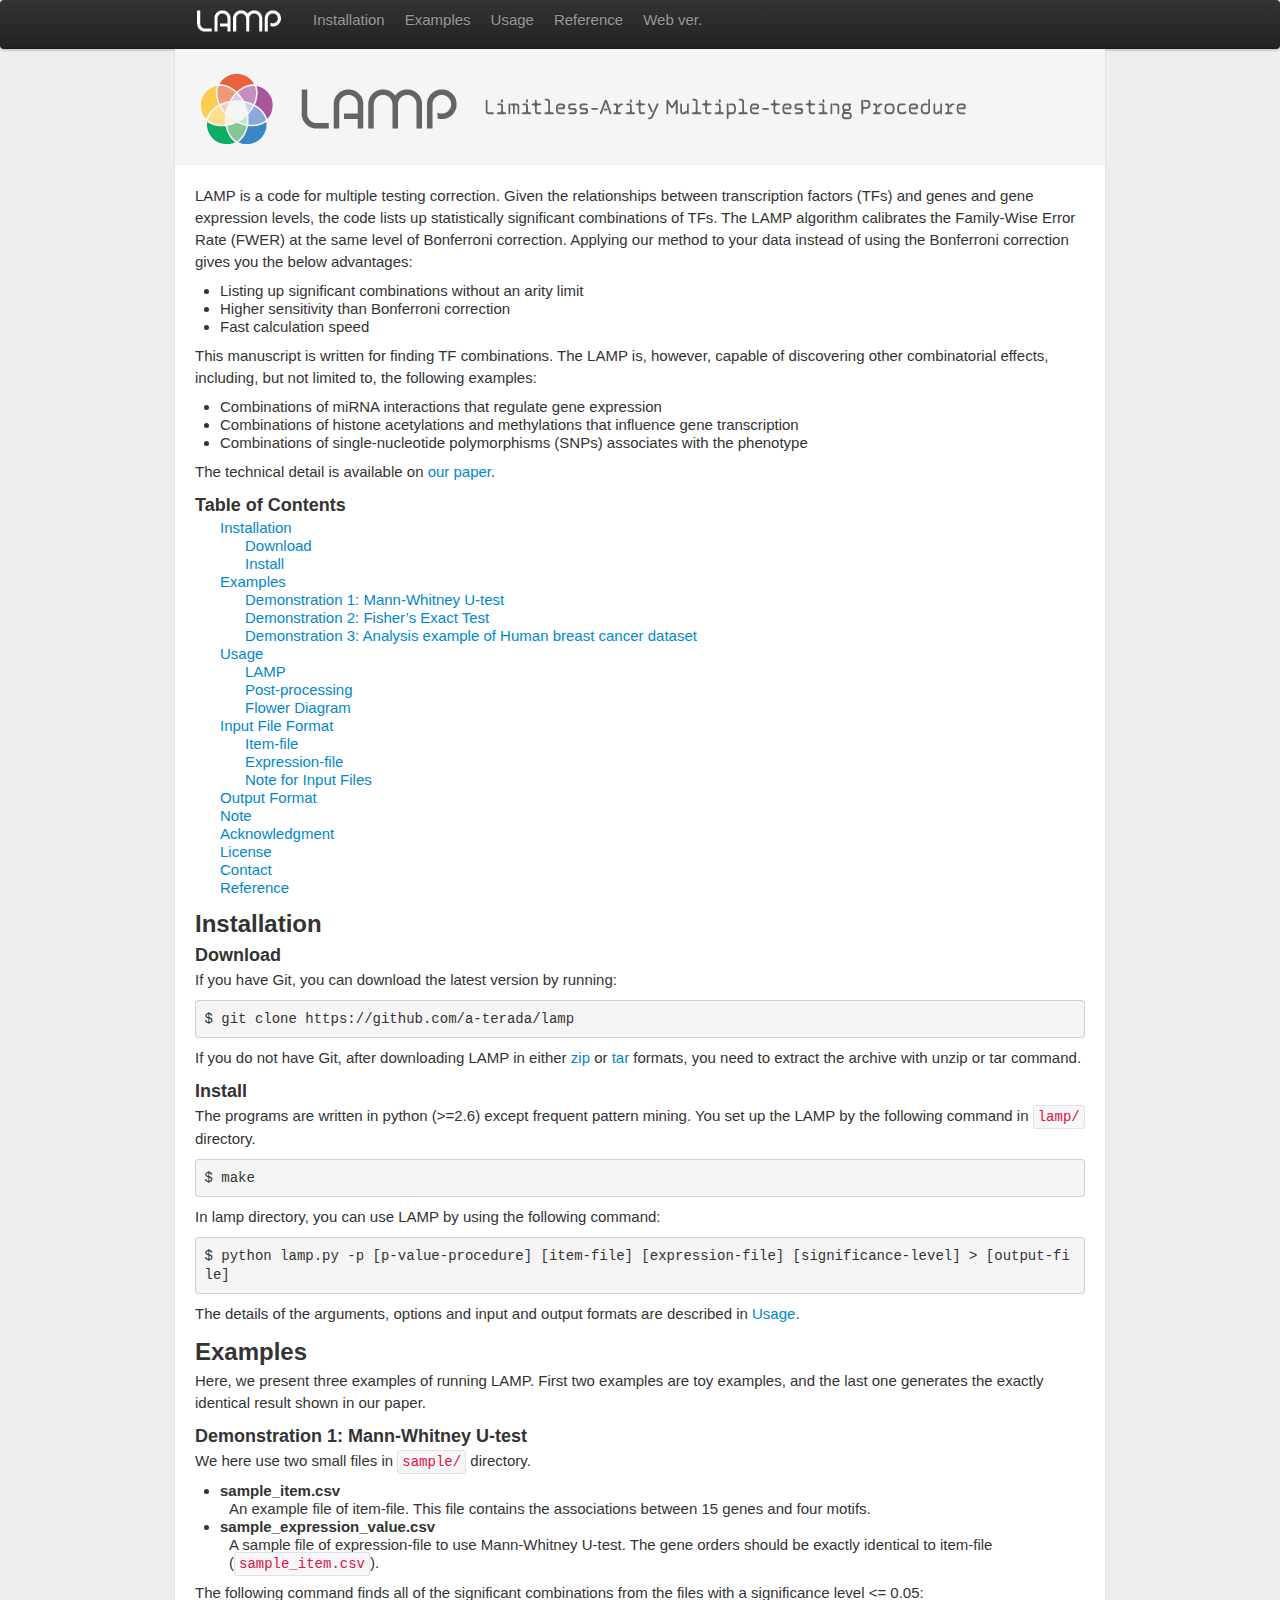
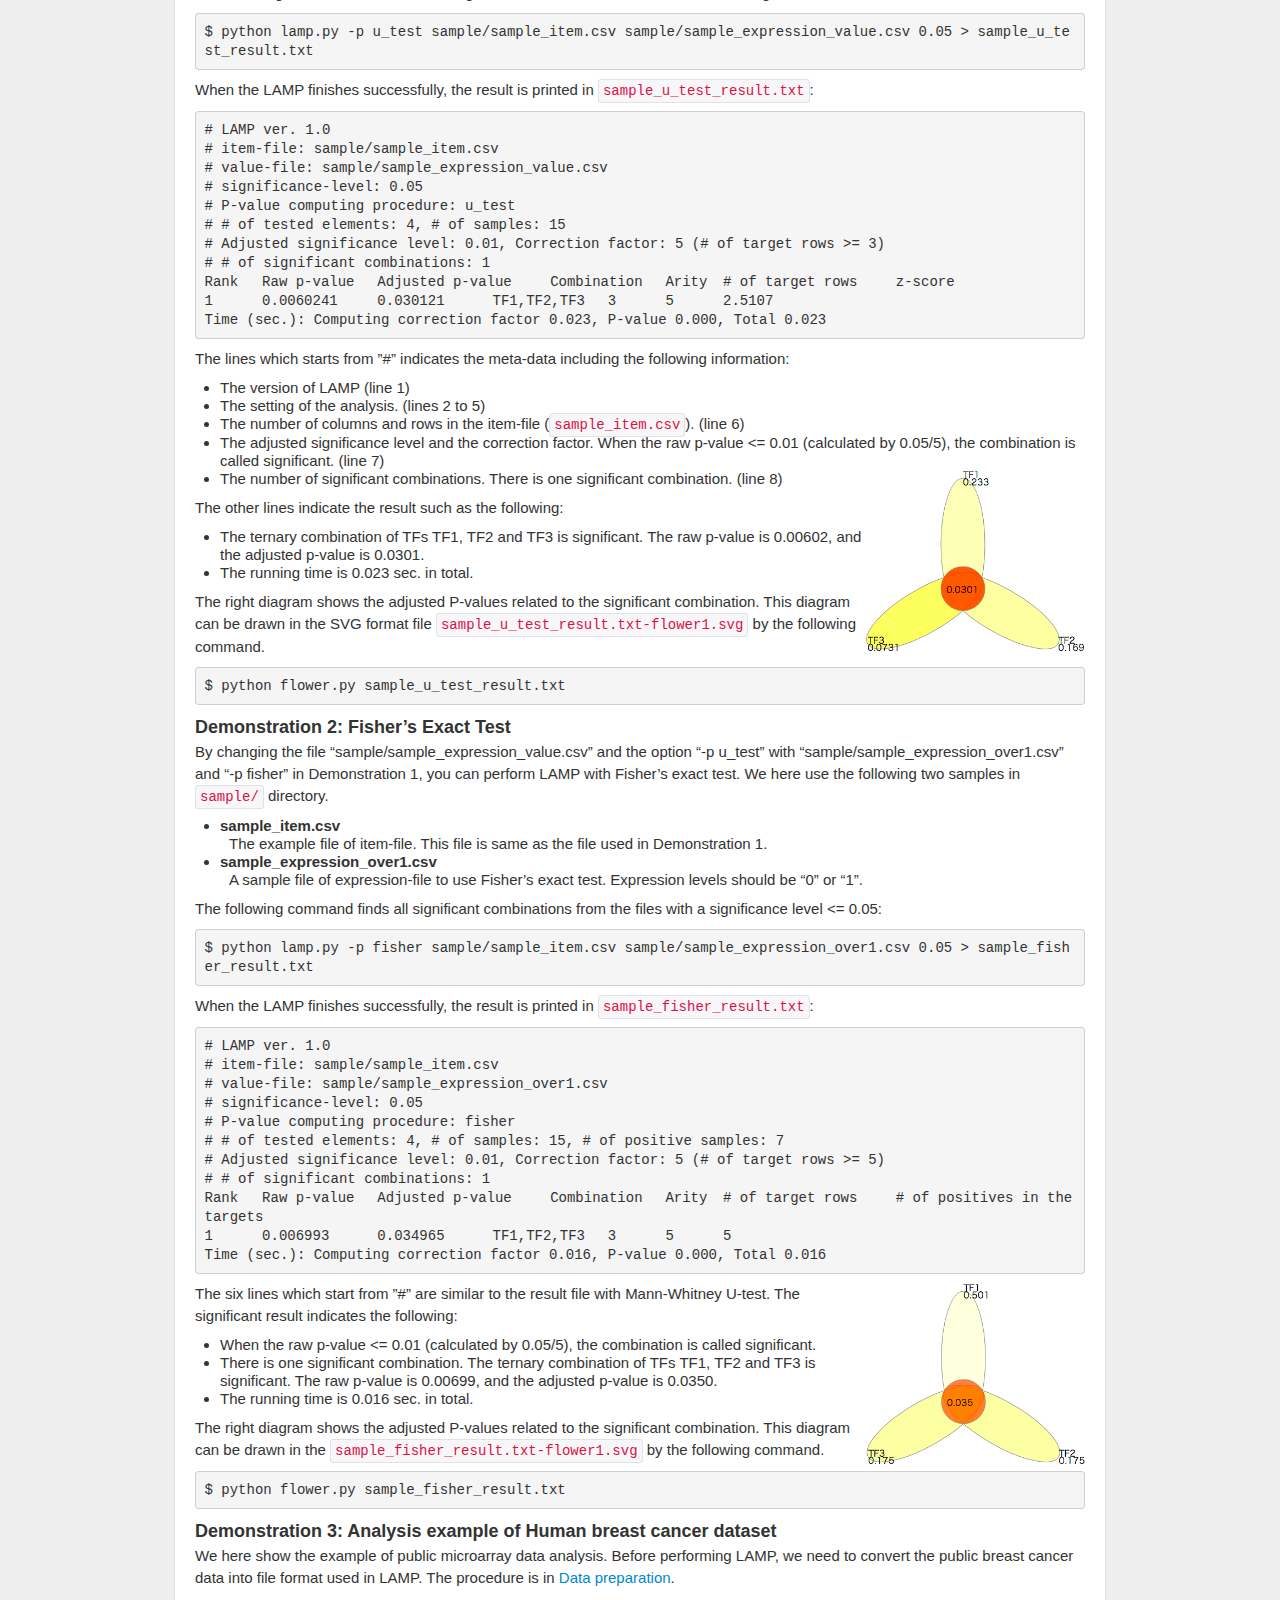
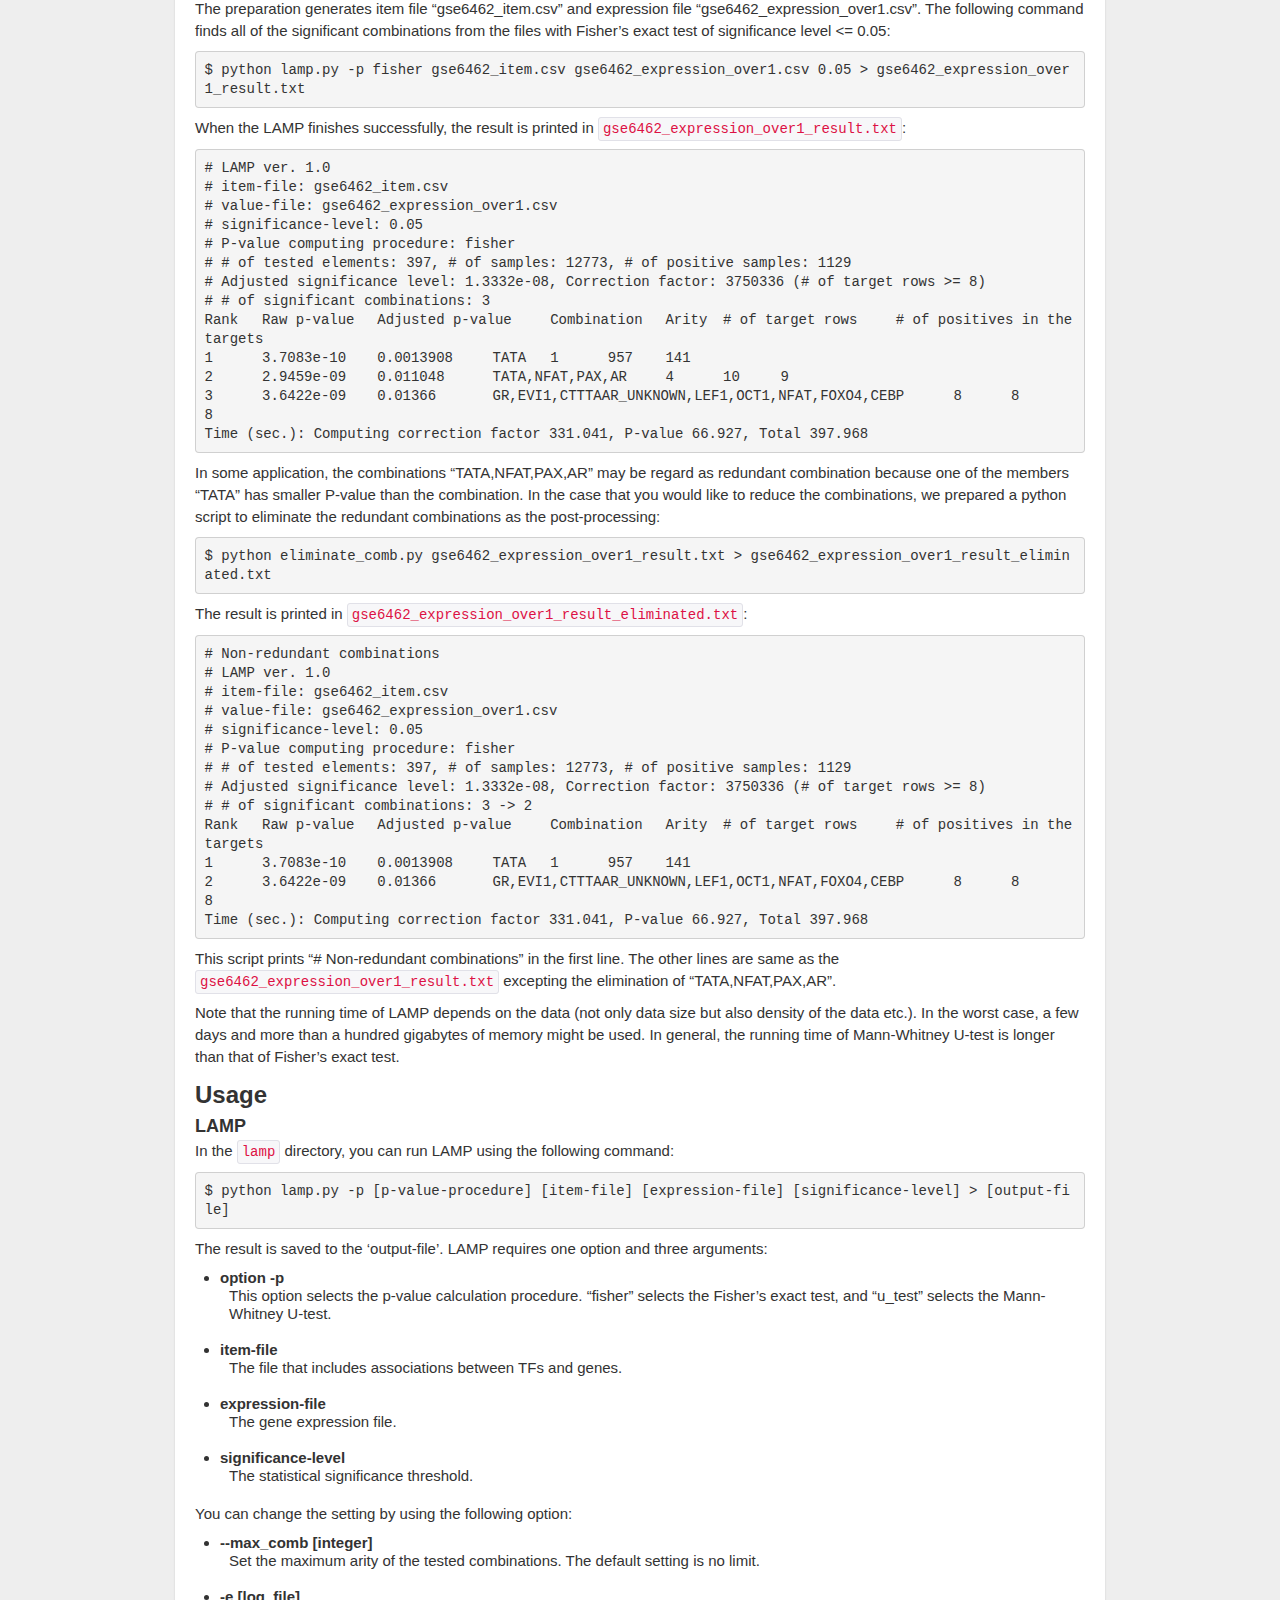
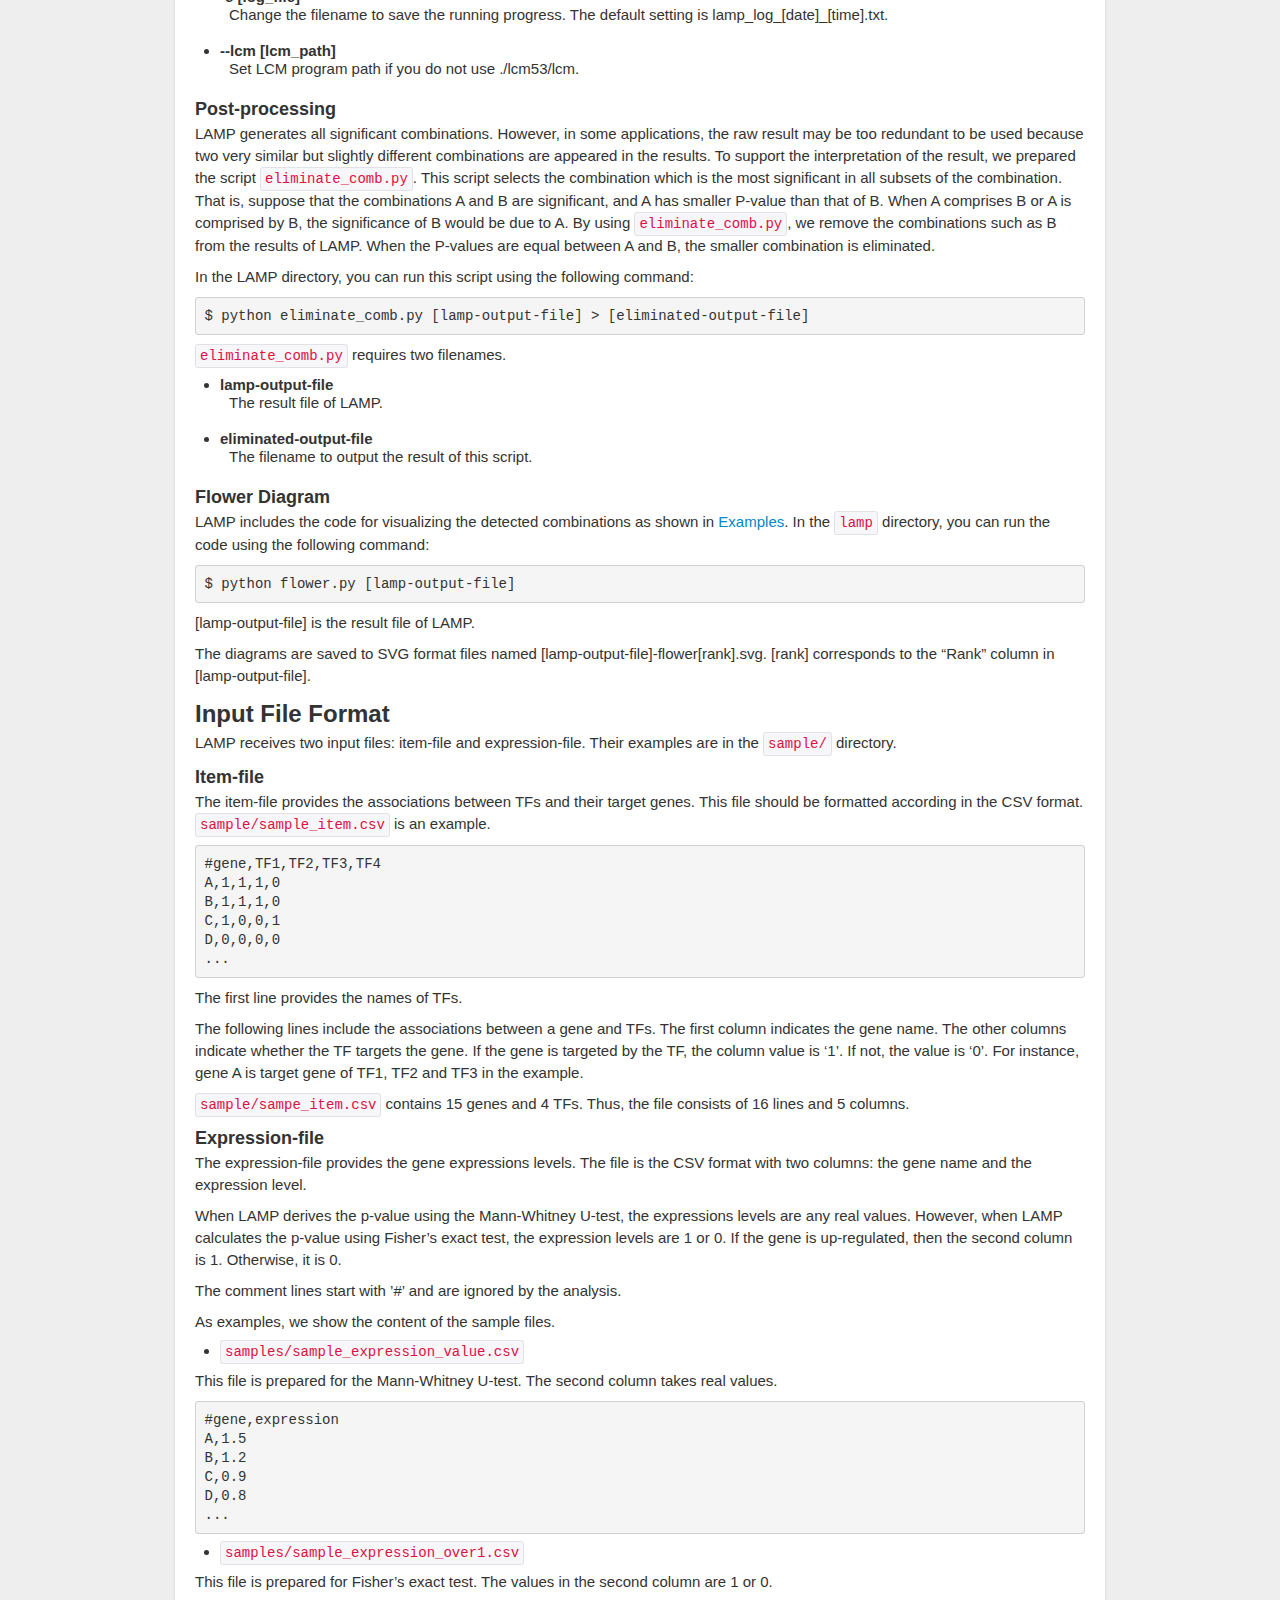
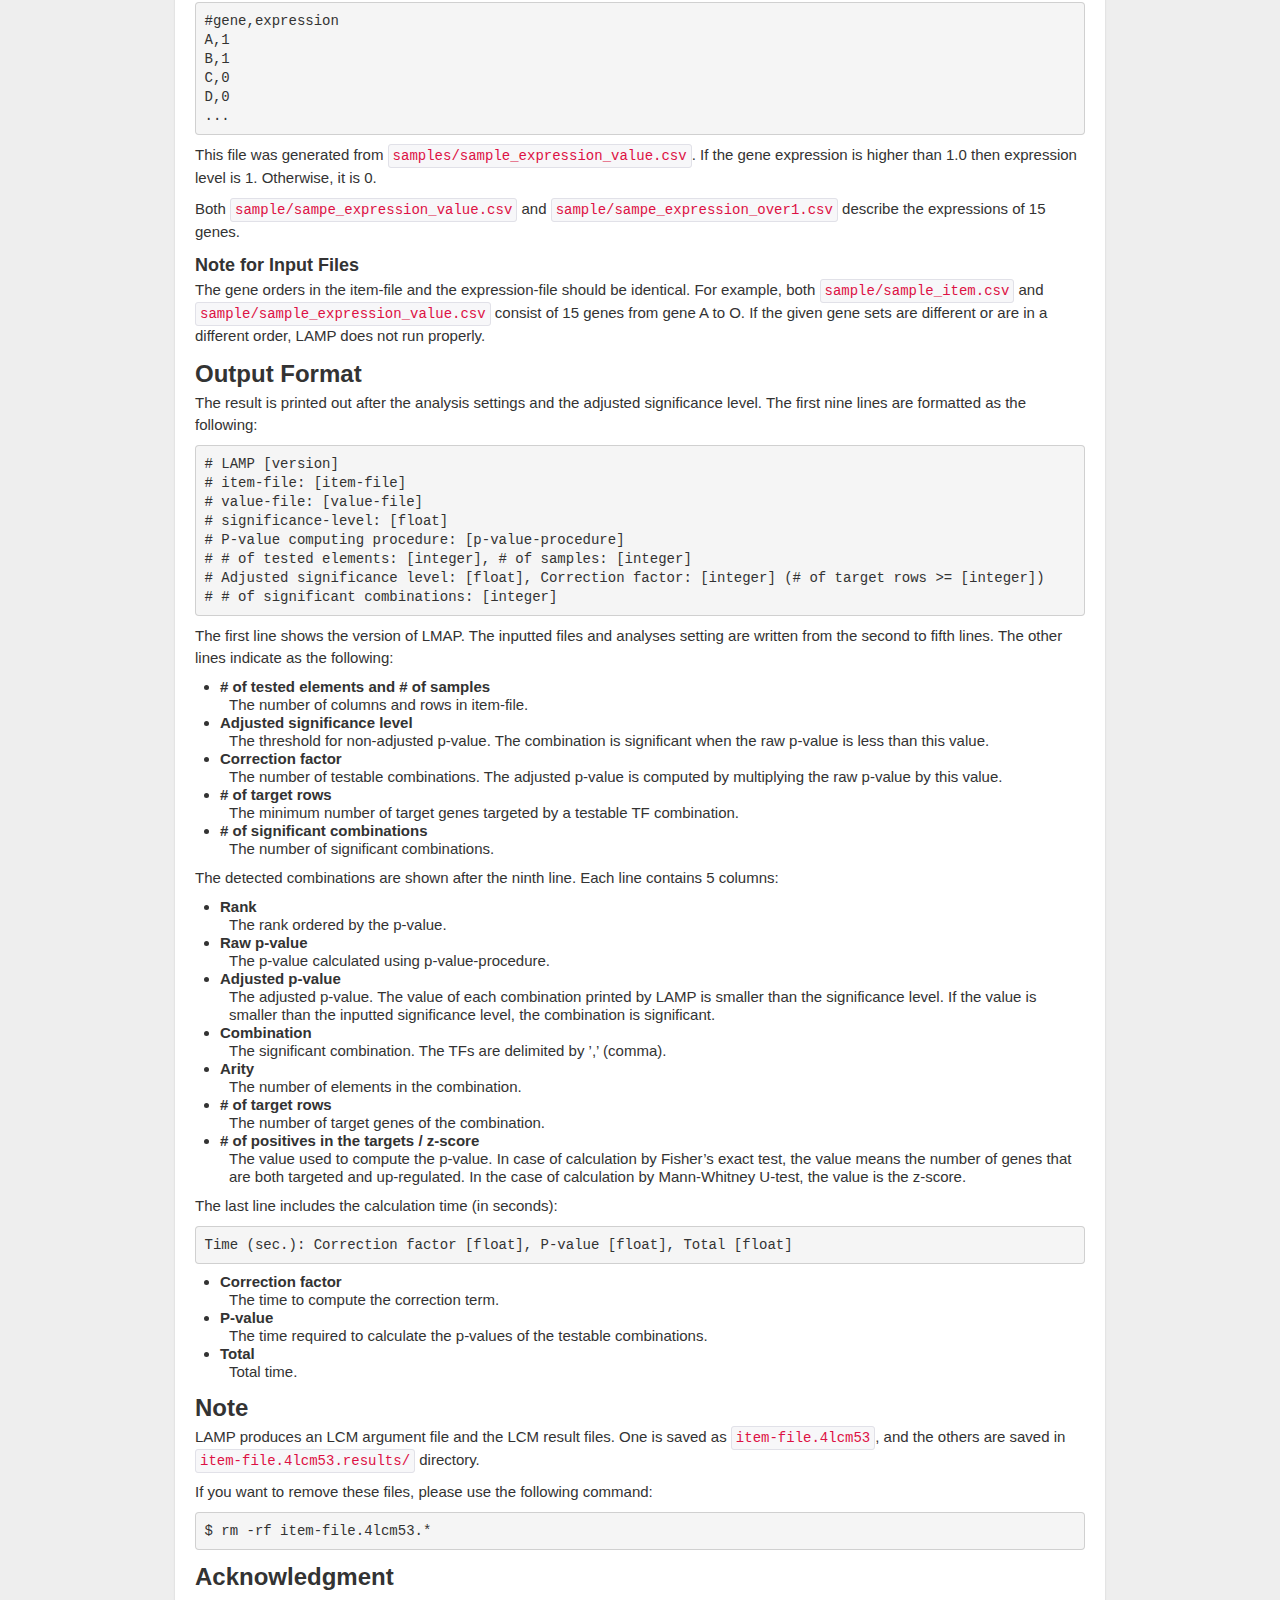
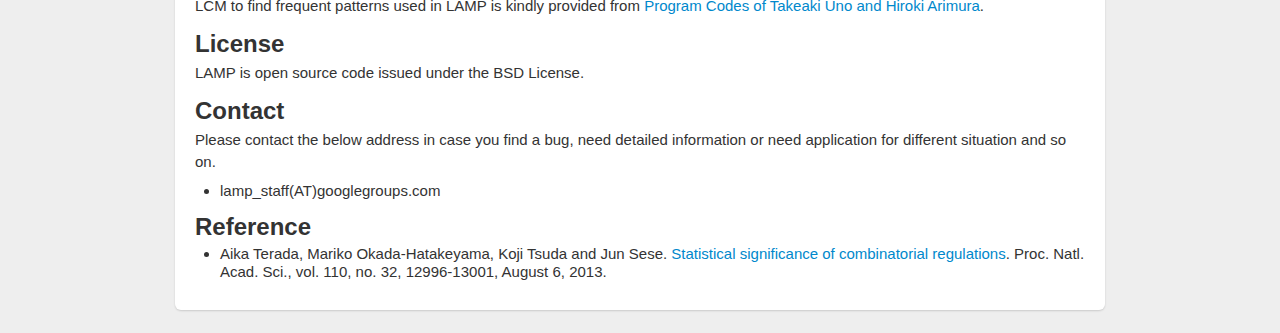
<file: index.html>
<!DOCTYPE html>
<html lang="en">
  <head>
    <meta charset="utf-8">
    <title>LAMP - Multiple testing procedure for finding higher order effects</title>
    
    <meta name="author" content="LAMP development team">

    <!-- Le HTML5 shim, for IE6-8 support of HTML elements -->
    <!--[if lt IE 9]>
      <script src="http://html5shim.googlecode.com/svn/trunk/html5.js"></script>
    <![endif]-->

    <!-- Le styles -->
<!--    <link href="http://a-terada.github.com/lamp/assets/themes/twitter/bootstrap/css/bootstrap.min.css" rel="stylesheet">
    <link href="http://a-terada.github.com/lamp/assets/themes/twitter/css/style.css?body=1" rel="stylesheet" type="text/css" media="all">-->
    <link href="./assets/themes/twitter/bootstrap/css/bootstrap.min.css" rel="stylesheet">
    <link href="./assets/themes/twitter/css/style.css?body=1" rel="stylesheet" type="text/css" media="all">

    <!-- Le fav and touch icons -->
  <!-- Update these with your own images
    <link rel="shortcut icon" href="images/favicon.ico">
    <link rel="apple-touch-icon" href="images/apple-touch-icon.png">
    <link rel="apple-touch-icon" sizes="72x72" href="images/apple-touch-icon-72x72.png">
    <link rel="apple-touch-icon" sizes="114x114" href="images/apple-touch-icon-114x114.png">
  -->
  </head>

  <body>

    <div class="navbar">
      <div class="navbar-inner">
        <div class="container">
          <a class="brand" href="http://a-terada.github.com/lamp"><img src="images/lamp_logo_str.png" alt="LAMP: Limitless-Arity Multiple-testing Procedure"></a>
          <ul class="nav">
            
            
            


  
    
      
      	
      	<li><a href="#installation">Installation</a></li>
      	<li><a href="#examples">Examples</a></li>
      	<li><a href="#usage">Usage</a></li>
      	<li><a href="#reference">Reference</a></li>
      	<li><a href="http://lamp.seselab.org/">Web ver.</a></li>
      
    
  
    
      
    
  



          </ul>
        </div>
      </div>
    </div>

    <div class="container">

      <div class="content">
        
<div class="page-header">
  <h1><img src="images/lamp_logo_all.png" alt="LAMP: Limitless-Arity Multiple-testing Procedure" aligh="left"></h1>
</div>

<div class="row">
  <div class="span12">
    <p>LAMP is a code for multiple testing correction. Given the relationships between transcription factors (TFs) and genes and gene expression levels, the code lists up statistically significant combinations of TFs. The LAMP algorithm calibrates the Family-Wise Error Rate (FWER) at the same level of Bonferroni correction. Applying our method to your data instead of using the Bonferroni correction gives you the below advantages:</p>

<ul>
<li>Listing up significant combinations without an arity limit</li>

<li>Higher sensitivity than Bonferroni correction</li>

<li>Fast calculation speed</li>
</ul>

<p>This manuscript is written for finding TF combinations. The LAMP is, however, capable of discovering other combinatorial effects, including, but not limited to, the following examples:</p>

<ul>
<li>Combinations of miRNA interactions that regulate gene expression</li>

<li>Combinations of histone acetylations and methylations that influence gene transcription</li>

<li>Combinations of single-nucleotide polymorphisms (SNPs) associates with the phenotype</li>
</ul>

<p>The technical detail is available on <a href='http://www.pnas.org/content/110/32/12996.abstract'>our paper</a>.</p>

<h3 id='table_of_contents'>Table of Contents</h3>
<div class='maruku_toc'><ul style='list-style: none;'><li><a href='#installation'>Installation</a><ul style='list-style: none;'><li><a href='#download'>Download</a></li><li><a href='#install'>Install</a></li></ul></li><li><a href='#examples'>Examples</a><ul style='list-style: none;'><li><a href='#demonstration_1_mannwhitney_utest'>Demonstration 1: Mann-Whitney U-test</a></li><li><a href='#demonstration_2_fishers_exact_test'>Demonstration 2: Fisher&#8217;s Exact Test</a></li><li><a href='#demonstration_3_analysis_example_of_human_breast_cancer_dataset'>Demonstration 3: Analysis example of Human breast cancer dataset</a></li></ul></li><li><a href='#usage'>Usage</a><ul style='list-style: none;'><li><a href='#lamp'>LAMP</a></li><li><a href='#postprocessing'>Post-processing</a></li><li><a href='#flower_diagram'>Flower Diagram</a></li></ul></li><li><a href='#input_file_format'>Input File Format</a><ul style='list-style: none;'><li><a href='#itemfile'>Item-file</a></li><li><a href='#expressionfile'>Expression-file</a></li><li><a href='#note_for_input_files'>Note for Input Files</a></li></ul></li><li><a href='#output_format'>Output Format</a></li><li><a href='#note'>Note</a></li><li><a href='#acknowledgment'>Acknowledgment</a></li><li><a href='#license'>License</a></li><li><a href='#contact'>Contact</a></li><li><a href='#reference'>Reference</a></li></ul></div>

<h2 id='installation'>Installation</h2>

<h3 id='download'>Download</h3>

<p>If you have Git, you can download the latest version by running:</p>

<pre><code>$ git clone https://github.com/a-terada/lamp</code></pre>

<p>If you do not have Git, after downloading LAMP in either <a href='https://github.com/a-terada/lamp/archive/1.0.5.zip'>zip</a> or <a href='https://github.com/a-terada/lamp/archive/1.0.5.tar.gz'>tar</a> formats, you need to extract the archive with unzip or tar command.</p>

<h3 id='install'>Install</h3>

<p>The programs are written in python (&gt;=2.6) except frequent pattern mining. You set up the LAMP by the following command in <code>lamp/</code> directory.</p>

<pre><code>$ make</code></pre>

<p>In lamp directory, you can use LAMP by using the following command:</p>

<pre><code>$ python lamp.py -p [p-value-procedure] [item-file] [expression-file] [significance-level] &gt; [output-file]</code></pre>

<p>The details of the arguments, options and input and output formats are described in <a href='#usage'>Usage</a>.</p>

<h2 id='examples'>Examples</h2>

<p>Here, we present three examples of running LAMP. First two examples are toy examples, and the last one generates the exactly identical result shown in our paper.</p>

<h3 id='demonstration_1_mannwhitney_utest'>Demonstration 1: Mann-Whitney U-test</h3>

<p>We here use two small files in <code>sample/</code> directory.</p>

<ul>
<li>
<dt>sample_item.csv</dt>

<dd>An example file of item-file. This file contains the associations between 15 genes and four motifs.</dd>
</li>

<li>
<dt>sample_expression_value.csv</dt>

<dd>A sample file of expression-file to use Mann-Whitney U-test. The gene orders should be exactly identical to item-file (<code>sample_item.csv</code>).</dd>
</li>
</ul>

<p>The following command finds all of the significant combinations from the files with a significance level &lt;= 0.05:</p>

<pre><code>$ python lamp.py -p u_test sample/sample_item.csv sample/sample_expression_value.csv 0.05 &gt; sample_u_test_result.txt</code></pre>

<p>When the LAMP finishes successfully, the result is printed in <code>sample_u_test_result.txt</code>:</p>

<pre><code># LAMP ver. 1.0
# item-file: sample/sample_item.csv
# value-file: sample/sample_expression_value.csv
# significance-level: 0.05
# P-value computing procedure: u_test
# # of tested elements: 4, # of samples: 15
# Adjusted significance level: 0.01, Correction factor: 5 (# of target rows &gt;= 3)
# # of significant combinations: 1
Rank	Raw p-value	Adjusted p-value	Combination	Arity	# of target rows	z-score
1	0.0060241	0.030121	TF1,TF2,TF3	3	5	2.5107
Time (sec.): Computing correction factor 0.023, P-value 0.000, Total 0.023</code></pre>

<p>The lines which starts from &#8221;#&#8221; indicates the meta-data including the following information:</p>

<ul>
<li>The version of LAMP (line 1)</li>

<li>The setting of the analysis. (lines 2 to 5)</li>

<li>The number of columns and rows in the item-file (<code>sample_item.csv</code>). (line 6)</li>

<li>The adjusted significance level and the correction factor. When the raw p-value &lt;= 0.01 (calculated by 0.05/5), the combination is called significant. (line 7)</li>

<li>The number of significant combinations. There is one significant combination. (line 8) <a href='images/sample_utest_flower.png'><img src='images/sample_utest_flower.png' alt='flower diagram' width='220' align='right' /></a></li>
</ul>

<p>The other lines indicate the result such as the following:</p>

<ul>
<li>The ternary combination of TFs TF1, TF2 and TF3 is significant. The raw p-value is 0.00602, and the adjusted p-value is 0.0301.</li>

<li>The running time is 0.023 sec. in total.</li>
</ul>

<p>The right diagram shows the adjusted P-values related to the significant combination. This diagram can be drawn in the SVG format file <code>sample_u_test_result.txt-flower1.svg</code> by the following command.</p>

<pre><code>$ python flower.py sample_u_test_result.txt</code></pre>

<h3 id='demonstration_2_fishers_exact_test'>Demonstration 2: Fisher&#8217;s Exact Test</h3>

<p>By changing the file &#8220;sample/sample_expression_value.csv&#8221; and the option &#8220;-p u_test&#8221; with &#8220;sample/sample_expression_over1.csv&#8221; and &#8220;-p fisher&#8221; in Demonstration 1, you can perform LAMP with Fisher&#8217;s exact test. We here use the following two samples in <code>sample/</code> directory.</p>

<ul>
<li>
<dt>sample_item.csv</dt>

<dd>The example file of item-file. This file is same as the file used in Demonstration 1.</dd>
</li>

<li>
<dt>sample_expression_over1.csv</dt>

<dd>A sample file of expression-file to use Fisher&#8217;s exact test. Expression levels should be &#8220;0&#8221; or &#8220;1&#8221;.</dd>
</li>
</ul>

<p>The following command finds all significant combinations from the files with a significance level &lt;= 0.05:</p>

<pre><code>$ python lamp.py -p fisher sample/sample_item.csv sample/sample_expression_over1.csv 0.05 &gt; sample_fisher_result.txt</code></pre>

<p>When the LAMP finishes successfully, the result is printed in <code>sample_fisher_result.txt</code>:</p>

<pre><code># LAMP ver. 1.0
# item-file: sample/sample_item.csv
# value-file: sample/sample_expression_over1.csv
# significance-level: 0.05
# P-value computing procedure: fisher
# # of tested elements: 4, # of samples: 15, # of positive samples: 7
# Adjusted significance level: 0.01, Correction factor: 5 (# of target rows &gt;= 5)
# # of significant combinations: 1
Rank	Raw p-value	Adjusted p-value	Combination	Arity	# of target rows	# of positives in the targets
1	0.006993	0.034965	TF1,TF2,TF3	3	5	5
Time (sec.): Computing correction factor 0.016, P-value 0.000, Total 0.016</code></pre>
<a href='images/sample_fisher_flower.png'><img src='images/sample_fisher_flower.png' alt='flower diagram' width='220' align='right' /></a>
<p>The six lines which start from &#8221;#&#8221; are similar to the result file with Mann-Whitney U-test. The significant result indicates the following:</p>

<ul>
<li>When the raw p-value &lt;= 0.01 (calculated by 0.05/5), the combination is called significant.</li>

<li>There is one significant combination. The ternary combination of TFs TF1, TF2 and TF3 is significant. The raw p-value is 0.00699, and the adjusted p-value is 0.0350.</li>

<li>The running time is 0.016 sec. in total.</li>
</ul>

<p>The right diagram shows the adjusted P-values related to the significant combination. This diagram can be drawn in the <code>sample_fisher_result.txt-flower1.svg</code> by the following command.</p>

<pre><code>$ python flower.py sample_fisher_result.txt</code></pre>

<h3 id='demonstration_3_analysis_example_of_human_breast_cancer_dataset'>Demonstration 3: Analysis example of Human breast cancer dataset</h3>

<p>We here show the example of public microarray data analysis. Before performing LAMP, we need to convert the public breast cancer data into file format used in LAMP. The procedure is in <a href='data_preparation.html'>Data preparation</a>.</p>

<p>The preparation generates item file &#8220;gse6462_item.csv&#8221; and expression file &#8220;gse6462_expression_over1.csv&#8221;. The following command finds all of the significant combinations from the files with Fisher&#8217;s exact test of significance level &lt;= 0.05:</p>

<pre><code>$ python lamp.py -p fisher gse6462_item.csv gse6462_expression_over1.csv 0.05 &gt; gse6462_expression_over1_result.txt</code></pre>

<p>When the LAMP finishes successfully, the result is printed in <code>gse6462_expression_over1_result.txt</code>:</p>

<pre><code># LAMP ver. 1.0
# item-file: gse6462_item.csv
# value-file: gse6462_expression_over1.csv
# significance-level: 0.05
# P-value computing procedure: fisher
# # of tested elements: 397, # of samples: 12773, # of positive samples: 1129
# Adjusted significance level: 1.3332e-08, Correction factor: 3750336 (# of target rows &gt;= 8)
# # of significant combinations: 3
Rank	Raw p-value	Adjusted p-value	Combination	Arity	# of target rows	# of positives in the targets
1	3.7083e-10	0.0013908	TATA	1	957	141
2	2.9459e-09	0.011048	TATA,NFAT,PAX,AR	4	10	9
3	3.6422e-09	0.01366	GR,EVI1,CTTTAAR_UNKNOWN,LEF1,OCT1,NFAT,FOXO4,CEBP	8	8	8
Time (sec.): Computing correction factor 331.041, P-value 66.927, Total 397.968</code></pre>

<p>In some application, the combinations &#8220;TATA,NFAT,PAX,AR&#8221; may be regard as redundant combination because one of the members &#8220;TATA&#8221; has smaller P-value than the combination. In the case that you would like to reduce the combinations, we prepared a python script to eliminate the redundant combinations as the post-processing:</p>

<pre><code>$ python eliminate_comb.py gse6462_expression_over1_result.txt &gt; gse6462_expression_over1_result_eliminated.txt </code></pre>

<p>The result is printed in <code>gse6462_expression_over1_result_eliminated.txt</code>:</p>

<pre><code># Non-redundant combinations
# LAMP ver. 1.0
# item-file: gse6462_item.csv
# value-file: gse6462_expression_over1.csv
# significance-level: 0.05
# P-value computing procedure: fisher
# # of tested elements: 397, # of samples: 12773, # of positive samples: 1129
# Adjusted significance level: 1.3332e-08, Correction factor: 3750336 (# of target rows &gt;= 8)
# # of significant combinations: 3 -&gt; 2
Rank	Raw p-value	Adjusted p-value	Combination	Arity	# of target rows	# of positives in the targets
1	3.7083e-10	0.0013908	TATA	1	957	141
2	3.6422e-09	0.01366	GR,EVI1,CTTTAAR_UNKNOWN,LEF1,OCT1,NFAT,FOXO4,CEBP	8	8	8
Time (sec.): Computing correction factor 331.041, P-value 66.927, Total 397.968</code></pre>

<p>This script prints &#8220;# Non-redundant combinations&#8221; in the first line. The other lines are same as the <code>gse6462_expression_over1_result.txt</code> excepting the elimination of &#8220;TATA,NFAT,PAX,AR&#8221;.</p>

<p>Note that the running time of LAMP depends on the data (not only data size but also density of the data etc.). In the worst case, a few days and more than a hundred gigabytes of memory might be used. In general, the running time of Mann-Whitney U-test is longer than that of Fisher&#8217;s exact test.</p>

<h2 id='usage'>Usage</h2>

<h3 id='lamp'>LAMP</h3>

<p>In the <code>lamp</code> directory, you can run LAMP using the following command:</p>

<pre><code>$ python lamp.py -p [p-value-procedure] [item-file] [expression-file] [significance-level] &gt; [output-file]</code></pre>

<p>The result is saved to the &#8216;output-file&#8217;. LAMP requires one option and three arguments:</p>

<ul>
<li>
<dl>
<dt><strong>option -p</strong></dt>

<dd>This option selects the p-value calculation procedure. &#8220;fisher&#8221; selects the Fisher&#8217;s exact test, and &#8220;u_test&#8221; selects the Mann-Whitney U-test.</dd>
</dl>
</li>

<li>
<dl>
<dt><strong>item-file</strong></dt>

<dd>The file that includes associations between TFs and genes.</dd>
</dl>
</li>

<li>
<dl>
<dt><strong>expression-file</strong></dt>

<dd>The gene expression file.</dd>
</dl>
</li>

<li>
<dl>
<dt><strong>significance-level</strong></dt>

<dd>The statistical significance threshold.</dd>
</dl>
</li>
</ul>

<p>You can change the setting by using the following option:</p>

<ul>
<li>
<dl>
<dt><strong>--max_comb [integer]</strong></dt>

<dd>Set the maximum arity of the tested combinations. The default setting is no limit.</dd>
</dl>
</li>

<li>
<dl>
<dt><strong>-e [log_file]</strong></dt>

<dd>Change the filename to save the running progress. The default setting is lamp_log_[date]_[time].txt.</dd>
</dl>
</li>

<li>
<dl>
<dt><strong>--lcm [lcm_path]</strong></dt>

<dd>Set LCM program path if you do not use ./lcm53/lcm.</dd>
</dl>
</li>
</ul>

<h3 id='postprocessing'>Post-processing</h3>

<p>LAMP generates all significant combinations. However, in some applications, the raw result may be too redundant to be used because two very similar but slightly different combinations are appeared in the results. To support the interpretation of the result, we prepared the script <code>eliminate_comb.py</code>. This script selects the combination which is the most significant in all subsets of the combination. That is, suppose that the combinations A and B are significant, and A has smaller P-value than that of B. When A comprises B or A is comprised by B, the significance of B would be due to A. By using <code>eliminate_comb.py</code>, we remove the combinations such as B from the results of LAMP. When the P-values are equal between A and B, the smaller combination is eliminated.</p>

<p>In the LAMP directory, you can run this script using the following command:</p>

<pre><code>$ python eliminate_comb.py [lamp-output-file] &gt; [eliminated-output-file]</code></pre>

<p><code>eliminate_comb.py</code> requires two filenames.</p>

<ul>
<li>
<dl>
<dt><strong>lamp-output-file</strong></dt>

<dd>The result file of LAMP.</dd>
</dl>
</li>

<li>
<dl>
<dt><strong>eliminated-output-file</strong></dt>

<dd>The filename to output the result of this script.</dd>
</dl>
</li>
</ul>

<h3 id='flower_diagram'>Flower Diagram</h3>

<p>LAMP includes the code for visualizing the detected combinations as shown in <a href='#examples'>Examples</a>. In the <code>lamp</code> directory, you can run the code using the following command:</p>

<pre><code>$ python flower.py [lamp-output-file]</code></pre>

<p>[lamp-output-file] is the result file of LAMP.</p>

<p>The diagrams are saved to SVG format files named [lamp-output-file]-flower[rank].svg. [rank] corresponds to the &#8220;Rank&#8221; column in [lamp-output-file].</p>

<h2 id='input_file_format'>Input File Format</h2>

<p>LAMP receives two input files: item-file and expression-file. Their examples are in the <code>sample/</code> directory.</p>

<h3 id='itemfile'>Item-file</h3>

<p>The item-file provides the associations between TFs and their target genes. This file should be formatted according in the CSV format. <code>sample/sample_item.csv</code> is an example.</p>

<pre><code>#gene,TF1,TF2,TF3,TF4
A,1,1,1,0
B,1,1,1,0
C,1,0,0,1
D,0,0,0,0
...</code></pre>

<p>The first line provides the names of TFs.</p>

<p>The following lines include the associations between a gene and TFs. The first column indicates the gene name. The other columns indicate whether the TF targets the gene. If the gene is targeted by the TF, the column value is &#8216;1&#8217;. If not, the value is &#8216;0&#8217;. For instance, gene A is target gene of TF1, TF2 and TF3 in the example.</p>

<p><code>sample/sampe_item.csv</code> contains 15 genes and 4 TFs. Thus, the file consists of 16 lines and 5 columns.</p>

<h3 id='expressionfile'>Expression-file</h3>

<p>The expression-file provides the gene expressions levels. The file is the CSV format with two columns: the gene name and the expression level.</p>

<p>When LAMP derives the p-value using the Mann-Whitney U-test, the expressions levels are any real values. However, when LAMP calculates the p-value using Fisher&#8217;s exact test, the expression levels are 1 or 0. If the gene is up-regulated, then the second column is 1. Otherwise, it is 0.</p>

<p>The comment lines start with &#8217;#&#8217; and are ignored by the analysis.</p>

<p>As examples, we show the content of the sample files.</p>

<ul>
<li><code>samples/sample_expression_value.csv</code></li>
</ul>

<p>This file is prepared for the Mann-Whitney U-test. The second column takes real values.</p>

<pre><code>#gene,expression
A,1.5
B,1.2
C,0.9
D,0.8
...</code></pre>

<ul>
<li><code>samples/sample_expression_over1.csv</code></li>
</ul>

<p>This file is prepared for Fisher&#8217;s exact test. The values in the second column are 1 or 0.</p>

<pre><code>#gene,expression
A,1
B,1
C,0
D,0
...</code></pre>

<p>This file was generated from <code>samples/sample_expression_value.csv</code>. If the gene expression is higher than 1.0 then expression level is 1. Otherwise, it is 0.</p>

<p>Both <code>sample/sampe_expression_value.csv</code> and <code>sample/sampe_expression_over1.csv</code> describe the expressions of 15 genes.</p>

<h3 id='note_for_input_files'>Note for Input Files</h3>

<p>The gene orders in the item-file and the expression-file should be identical. For example, both <code>sample/sample_item.csv</code> and <code>sample/sample_expression_value.csv</code> consist of 15 genes from gene A to O. If the given gene sets are different or are in a different order, LAMP does not run properly.</p>

<h2 id='output_format'>Output Format</h2>

<p>The result is printed out after the analysis settings and the adjusted significance level. The first nine lines are formatted as the following:</p>

<pre><code># LAMP [version]
# item-file: [item-file]
# value-file: [value-file]
# significance-level: [float]
# P-value computing procedure: [p-value-procedure]
# # of tested elements: [integer], # of samples: [integer]
# Adjusted significance level: [float], Correction factor: [integer] (# of target rows &gt;= [integer])
# # of significant combinations: [integer]</code></pre>
<!-- \[integer\] and \[float\] are replaced with a real number in the actual result.
Each value means the following: -->
<p>The first line shows the version of LMAP. The inputted files and analyses setting are written from the second to fifth lines. The other lines indicate as the following:</p>

<ul>
<li>
<dt><strong># of tested elements and # of samples</strong></dt>

<dd>The number of columns and rows in item-file.</dd>
</li>

<li>
<dt><strong>Adjusted significance level</strong></dt>

<dd>The threshold for non-adjusted p-value. The combination is significant when the raw p-value is less than this value.</dd>
</li>

<li>
<dt><strong>Correction factor</strong></dt>

<dd>The number of testable combinations. The adjusted p-value is computed by multiplying the raw p-value by this value.</dd>
</li>

<li>
<dt><strong># of target rows</strong></dt>

<dd>The minimum number of target genes targeted by a testable TF combination.</dd>
</li>

<li>
<dt><strong># of significant combinations</strong></dt>

<dd>The number of significant combinations.</dd>
</li>
</ul>

<p>The detected combinations are shown after the ninth line. Each line contains 5 columns:</p>

<ul>
<li>
<dt><strong>Rank</strong></dt>

<dd>The rank ordered by the p-value.</dd>
</li>

<li>
<dt><strong>Raw p-value</strong></dt>

<dd>The p-value calculated using p-value-procedure.</dd>
</li>

<li>
<dt><strong>Adjusted p-value</strong></dt>

<dd>The adjusted p-value. The value of each combination printed by LAMP is smaller than the significance level. If the value is smaller than the inputted significance level, the combination is significant.</dd>
</li>

<li>
<dt><strong>Combination</strong></dt>

<dd>The significant combination. The TFs are delimited by &#8217;,&#8217; (comma).</dd>
</li>

<li>
<dt>Arity</dt>

<dd>The number of elements in the combination.</dd>
</li>

<li>
<dt><strong># of target rows</strong></dt>

<dd>The number of target genes of the combination.</dd>
</li>

<li>
<dt><strong># of positives in the targets / z-score</strong></dt>

<dd>The value used to compute the p-value. In case of calculation by Fisher&#8217;s exact test, the value means the number of genes that are both targeted and up-regulated. In the case of calculation by Mann-Whitney U-test, the value is the z-score.</dd>
</li>
</ul>

<p>The last line includes the calculation time (in seconds):</p>

<pre><code>Time (sec.): Correction factor [float], P-value [float], Total [float]</code></pre>

<ul>
<li>
<dt><strong>Correction factor</strong></dt>

<dd>The time to compute the correction term.</dd>
</li>

<li>
<dt><strong>P-value</strong></dt>

<dd>The time required to calculate the p-values of the testable combinations.</dd>
</li>

<li>
<dt><strong>Total</strong></dt>

<dd>Total time.</dd>
</li>
</ul>

<h2 id='note'>Note</h2>

<p>LAMP produces an LCM argument file and the LCM result files. One is saved as <code>item-file.4lcm53</code>, and the others are saved in <code>item-file.4lcm53.results/</code> directory. <!--When these files exist, LAMP reads LCM result files instead of running LCM.--></p>
<!--Thus, if the LAMP fail to finish the calculation, please command: -->
<p>If you want to remove these files, please use the following command:</p>

<pre><code>$ rm -rf item-file.4lcm53.*</code></pre>
<!--LCM related files can be removed by the command. If you omit the commands, the calculation might fail again.-->
<h2 id='acknowledgment'>Acknowledgment</h2>

<p>LCM to find frequent patterns used in LAMP is kindly provided from <a href='http://research.nii.ac.jp/~uno/codes.htm'>Program Codes of Takeaki Uno and Hiroki Arimura</a>.</p>

<h2 id='license'>License</h2>

<p>LAMP is open source code issued under the BSD License.</p>

<h2 id='contact'>Contact</h2>

<p>Please contact the below address in case you find a bug, need detailed information or need application for different situation and so on.</p>

<ul>
<li>lamp_staff(AT)googlegroups.com</li>
</ul>

<h2 id='reference'>Reference</h2>

<ul>
<li>Aika Terada, Mariko Okada-Hatakeyama, Koji Tsuda and Jun Sese. <a href='http://www.pnas.org/content/110/32/12996.abstract'>Statistical significance of combinatorial regulations</a>. Proc. Natl. Acad. Sci., vol. 110, no. 32, 12996-13001, August 6, 2013.</li>
</ul>
  </div>
</div>


      </div>

      <footer>
        <p>&copy; LAMP development team 2013 
          with help from <a href="http://jekyllbootstrap.com" target="_blank" title="The Definitive Jekyll Blogging Framework">Jekyll Bootstrap</a>
          and <a href="http://twitter.github.com/bootstrap/" target="_blank">Twitter Bootstrap</a>
        </p>
      </footer>

    </div> <!-- /container -->

    


  <script type="text/javascript">
  var _gaq = _gaq || [];
  _gaq.push(['_setAccount', 'UA-37265974-1']);
  _gaq.push(['_trackPageview']);

  (function() {
    var ga = document.createElement('script'); ga.type = 'text/javascript'; ga.async = true;
    ga.src = ('https:' == document.location.protocol ? 'https://ssl' : 'http://www') + '.google-analytics.com/ga.js';
    var s = document.getElementsByTagName('script')[0]; s.parentNode.insertBefore(ga, s);
  })();
</script>



  </body>
</html>
</file>
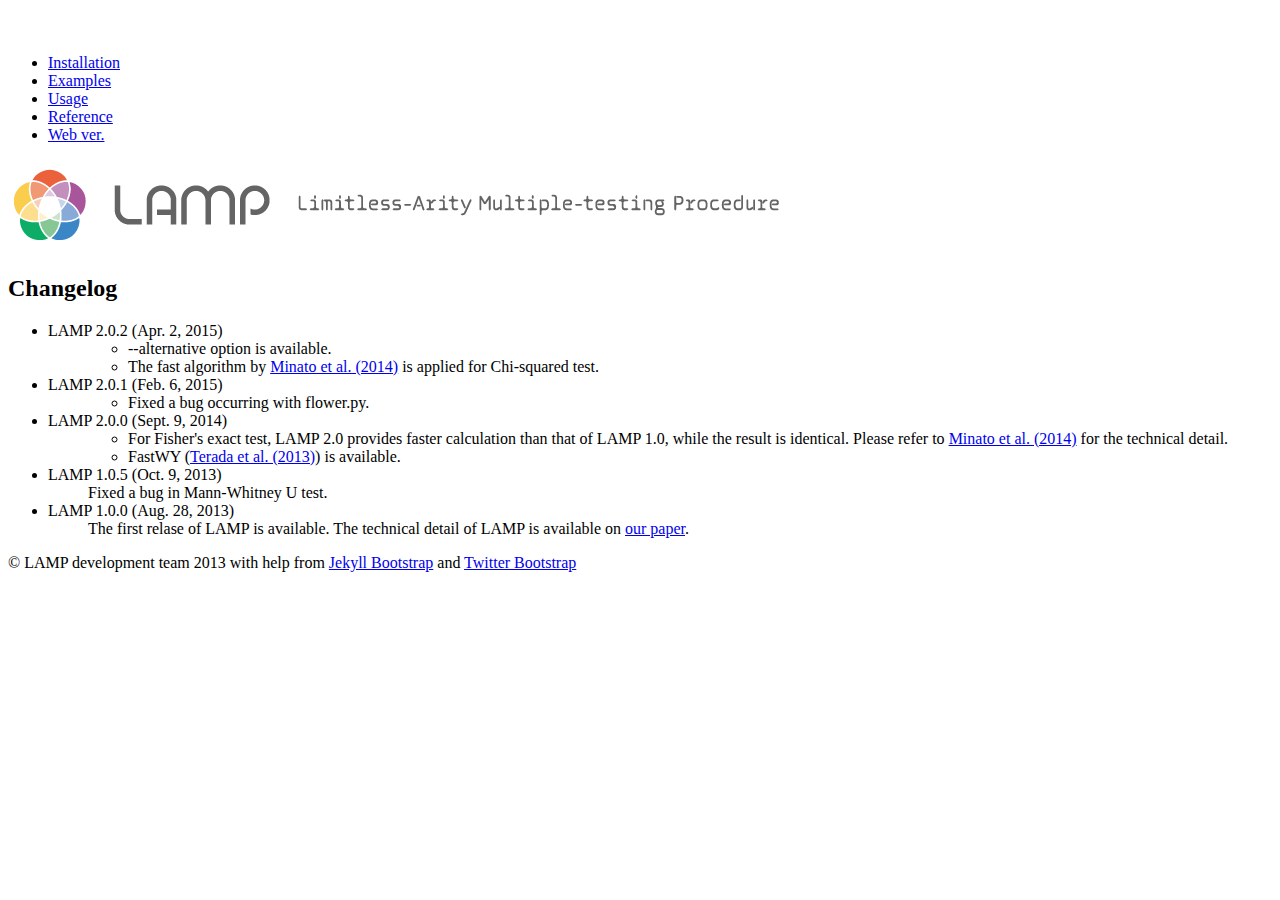
<file: changelog.html>
<!DOCTYPE html>
<html lang="en">
  <head>
    <meta charset="utf-8">
    <title>LAMP | Changelog</title>
    
    <meta name="author" content="LAMP development team">

    <!-- Le HTML5 shim, for IE6-8 support of HTML elements -->
    <!--[if lt IE 9]>
      <script src="http://html5shim.googlecode.com/svn/trunk/html5.js"></script>
    <![endif]-->

    <!-- Le styles -->
    <link href="http://a-terada.github.com/lamp/assets/themes/twitter/bootstrap/css/bootstrap.min.css" rel="stylesheet">
    <link href="http://a-terada.github.com/lamp/assets/themes/twitter/css/style.css?body=1" rel="stylesheet" type="text/css" media="all">

    <!-- Le fav and touch icons -->
  <!-- Update these with your own images
    <link rel="shortcut icon" href="images/favicon.ico">
    <link rel="apple-touch-icon" href="images/apple-touch-icon.png">
    <link rel="apple-touch-icon" sizes="72x72" href="images/apple-touch-icon-72x72.png">
    <link rel="apple-touch-icon" sizes="114x114" href="images/apple-touch-icon-114x114.png">
  -->
  </head>

  <body>

    <div class="navbar">
      <div class="navbar-inner">
        <div class="container">
          <a class="brand" href="http://a-terada.github.com/lamp"><img src="images/lamp_logo_str.png" alt="LAMP: Limitless-Arity Multiple-testing Procedure"></a>
          <ul class="nav">
            
            
            


  
    
      
      	
      	<li><a href="http://a-terada.github.io/lamp/#installation">Installation</a></li>
      	<li><a href="http://a-terada.github.io/lamp/#examples">Examples</a></li>
      	<li><a href="http://a-terada.github.io/lamp/#usage">Usage</a></li>
      	<li><a href="http://a-terada.github.io/lamp/#reference">Reference</a></li>
      	<li><a href="http://lamp.seselab.org/">Web ver.</a></li>
      	
      
    
  
    
      
    
  



          </ul>
        </div>
      </div>
    </div>

    <div class="container">

      <div class="content">

<div class="page-header">
  <h1><img src="images/lamp_logo_all.png" alt="LAMP: Limitless-Arity Multiple-testing Procedure" aligh="left"></h1>
</div>

<div class="row">
  <div class="span12">
	<h2>Changelog</h2>    

<ul>
  <li>
    <dl>
      <dt>LAMP 2.0.2 (Apr. 2, 2015)</dt>
      <dd>
        <ul>
          <li>--alternative option is available.</li>
        </ul>
      </dd>
      <dd>
        <ul>
          <li>The fast algorithm by <a href="http://link.springer.com/chapter/10.1007%2F978-3-662-44851-9_27">Minato et al. (2014)</a> is applied for Chi-squared test.</li>
        </ul>
      </dd>
    </dl>
  </li>
  <li>
    <dl>
      <dt>LAMP 2.0.1 (Feb. 6, 2015)</dt>
      <dd>
        <ul>
          <li>Fixed a bug occurring with flower.py.</li>
        </ul>
      </dd>
    </dl>
  </li>
  <li>
    <dl>
      <dt>LAMP 2.0.0 (Sept. 9, 2014)</dt>
      <dd>
        <ul>
          <li>For Fisher's exact test, LAMP 2.0 provides faster calculation than that of LAMP 1.0, while the result is identical. Please refer to <a href="http://link.springer.com/chapter/10.1007%2F978-3-662-44851-9_27">Minato et al. (2014)</a> for the technical detail.</li>
        </ul>
      </dd>
      <dd>
        <ul>
          <li>FastWY (<a href="http://ieeexplore.ieee.org/xpl/articleDetails.jsp?reload=true&amp;arnumber=6732479">Terada et al. (2013)</a>) is available.</li>
        </ul>
      </dd>
    </dl>
  </li>
  <li>
    <dl>
      <dt>LAMP 1.0.5 (Oct. 9, 2013)</dt>
      <dd>Fixed a bug in Mann-Whitney U test.</dd>
    </dl>
  </li>
  <li>
    <dl>
      <dt>LAMP 1.0.0 (Aug. 28, 2013)</dt>
      <dd>The first relase of LAMP is available. The technical detail of LAMP is available on <a href="http://www.pnas.org/content/110/32/12996.abstract">our paper</a>.</dd>
    </dl>
  </li>
</ul>

  </div>
</div>


      </div>

      <footer>
        <p>&copy; LAMP development team 2013 
          with help from <a href="http://jekyllbootstrap.com" target="_blank" title="The Definitive Jekyll Blogging Framework">Jekyll Bootstrap</a>
          and <a href="http://twitter.github.com/bootstrap/" target="_blank">Twitter Bootstrap</a>
        </p>
      </footer>

    </div> <!-- /container -->

    


  <script type="text/javascript">
  var _gaq = _gaq || [];
  _gaq.push(['_setAccount', 'UA-37265974-1']);
  _gaq.push(['_trackPageview']);

  (function() {
    var ga = document.createElement('script'); ga.type = 'text/javascript'; ga.async = true;
    ga.src = ('https:' == document.location.protocol ? 'https://ssl' : 'http://www') + '.google-analytics.com/ga.js';
    var s = document.getElementsByTagName('script')[0]; s.parentNode.insertBefore(ga, s);
  })();
</script>



  </body>
</html>
</file>
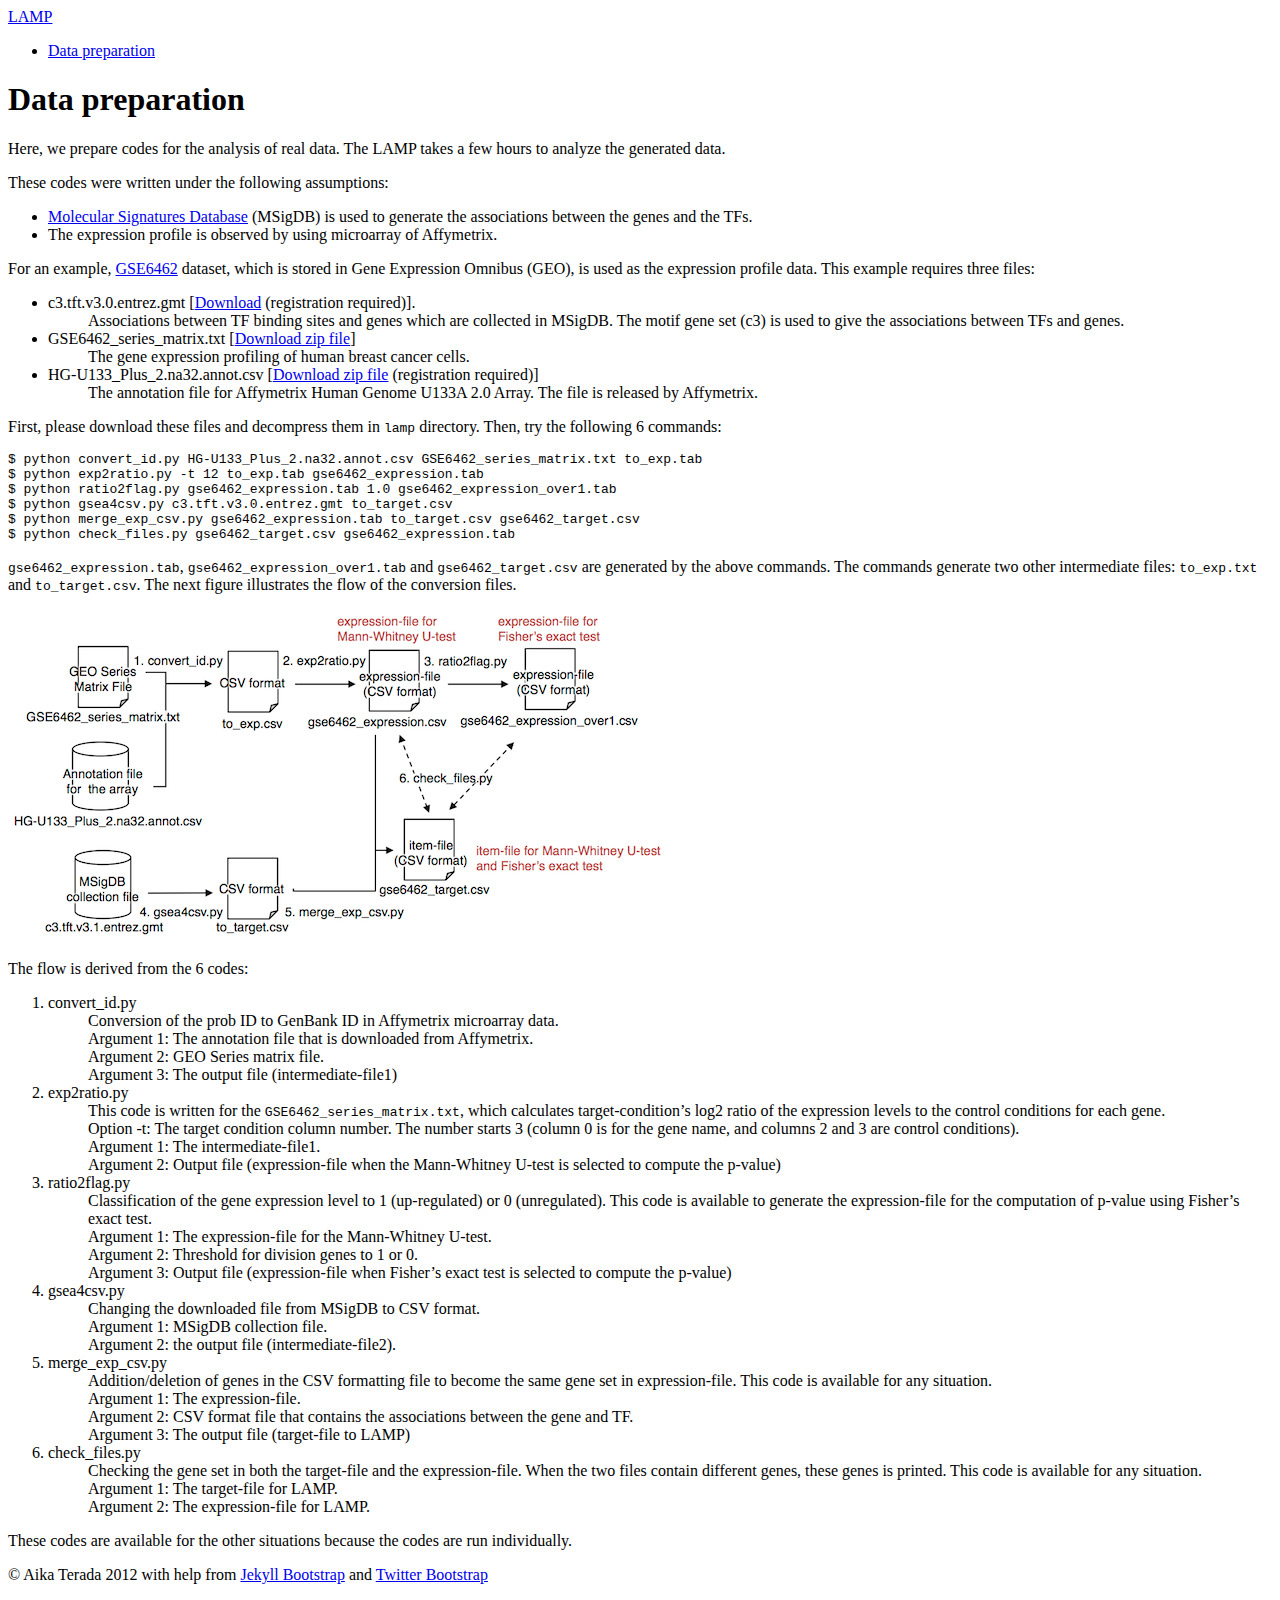
<file: data_preparation.html>
<!DOCTYPE html>
<html lang="en">
  <head>
    <meta charset="utf-8">
    <title>LAMP | Data preparation</title>
    
    <meta name="author" content="Aika Terada">

    <!-- Le HTML5 shim, for IE6-8 support of HTML elements -->
    <!--[if lt IE 9]>
      <script src="http://html5shim.googlecode.com/svn/trunk/html5.js"></script>
    <![endif]-->

    <!-- Le styles -->
    <link href="http://a-terada.github.com/lamp/assets/themes/twitter/bootstrap/css/bootstrap.min.css" rel="stylesheet">
    <link href="http://a-terada.github.com/lamp/assets/themes/twitter/css/style.css?body=1" rel="stylesheet" type="text/css" media="all">

    <!-- Le fav and touch icons -->
  <!-- Update these with your own images
    <link rel="shortcut icon" href="images/favicon.ico">
    <link rel="apple-touch-icon" href="images/apple-touch-icon.png">
    <link rel="apple-touch-icon" sizes="72x72" href="images/apple-touch-icon-72x72.png">
    <link rel="apple-touch-icon" sizes="114x114" href="images/apple-touch-icon-114x114.png">
  -->
  </head>

  <body>

    <div class="navbar">
      <div class="navbar-inner">
        <div class="container">
          <a class="brand" href="http://a-terada.github.com/lamp">LAMP</a>
          <ul class="nav">
            
            
            


  
    
      
      	
      	<li class="active"><a href="http://a-terada.github.com/lamp/example.html" class="active">Data preparation</a></li>
      	
      
    
  
    
      
    
  



          </ul>
        </div>
      </div>
    </div>

    <div class="container">

      <div class="content">
        
<div class="page-header">
  <h1>Data preparation </h1>
</div>

<div class="row">
  <div class="span12">
    <!--## GEO and MSigDB data-->
<p>Here, we prepare codes for the analysis of real data. The LAMP takes a few hours to analyze the generated data.</p>

<p>These codes were written under the following assumptions:</p>

<ul>
<li><a href='http://www.broadinstitute.org/gsea/msigdb/index.jsp'>Molecular Signatures Database</a> (MSigDB) is used to generate the associations between the genes and the TFs.</li>

<li>The expression profile is observed by using microarray of Affymetrix.</li>
</ul>

<p>For an example, <a href='http://www.ncbi.nlm.nih.gov/geo/query/acc.cgi?acc=GSE6462'>GSE6462</a> dataset, which is stored in Gene Expression Omnibus (GEO), is used as the expression profile data. This example requires three files:</p>

<ul>
<li>
<dt>c3.tft.v3.0.entrez.gmt [<a href='http://www.broadinstitute.org/gsea/msigdb/download_file.jsp?filePath=/resources/msigdb/3.0/c3.tft.v3.0.entrez.gmt'>Download</a> (registration required)].</dt>

<dd>Associations between TF binding sites and genes which are collected in MSigDB. The motif gene set (c3) is used to give the associations between TFs and genes.</dd>
</li>

<li>
<dt>GSE6462_series_matrix.txt [<a href='ftp://ftp.ncbi.nlm.nih.gov/pub/geo/DATA/SeriesMatrix/GSE6462/GSE6462_series_matrix.txt.gz'>Download zip file</a>]</dt>

<dd>The gene expression profiling of human breast cancer cells.</dd>
</li>

<li>
<dt>HG-U133_Plus_2.na32.annot.csv [<a href='http://www.affymetrix.com/Auth/analysis/downloads/na32/ivt/HG-U133_Plus_2.na32.annot.csv.zip'>Download zip file</a> (registration required)]</dt>

<dd>The annotation file for Affymetrix Human Genome U133A 2.0 Array. The file is released by Affymetrix.</dd>
</li>
</ul>

<p>First, please download these files and decompress them in <code>lamp</code> directory. Then, try the following 6 commands:</p>

<pre><code>$ python convert_id.py HG-U133_Plus_2.na32.annot.csv GSE6462_series_matrix.txt to_exp.tab
$ python exp2ratio.py -t 12 to_exp.tab gse6462_expression.tab
$ python ratio2flag.py gse6462_expression.tab 1.0 gse6462_expression_over1.tab
$ python gsea4csv.py c3.tft.v3.0.entrez.gmt to_target.csv
$ python merge_exp_csv.py gse6462_expression.tab to_target.csv gse6462_target.csv
$ python check_files.py gse6462_target.csv gse6462_expression.tab</code></pre>

<p><code>gse6462_expression.tab</code>, <code>gse6462_expression_over1.tab</code> and <code>gse6462_target.csv</code> are generated by the above commands. The commands generate two other intermediate files: <code>to_exp.txt</code> and <code>to_target.csv</code>. The next figure illustrates the flow of the conversion files.</p>

<p><img src='images/flow.png' alt='Image not found' /></p>

<p>The flow is derived from the 6 codes:</p>

<ol>
<li>
<dl>
<dt>convert_id.py</dt>

<dd>Conversion of the prob ID to GenBank ID in Affymetrix microarray data.</dd>

<dd>Argument 1: The annotation file that is downloaded from Affymetrix.</dd>

<dd>Argument 2: GEO Series matrix file.</dd>

<dd>Argument 3: The output file (intermediate-file1)</dd>
</dl>
</li>

<li>
<dl>
<dt>exp2ratio.py</dt>

<dd>This code is written for the <code>GSE6462_series_matrix.txt</code>, which calculates target-condition&#8217;s log2 ratio of the expression levels to the control conditions for each gene.</dd>

<dd>Option -t: The target condition column number. The number starts 3 (column 0 is for the gene name, and columns 2 and 3 are control conditions).</dd>

<dd>Argument 1: The intermediate-file1.</dd>

<dd>Argument 2: Output file (expression-file when the Mann-Whitney U-test is selected to compute the p-value)</dd>
</dl>
</li>

<li>
<dl>
<dt>ratio2flag.py</dt>

<dd>Classification of the gene expression level to 1 (up-regulated) or 0 (unregulated). This code is available to generate the expression-file for the computation of p-value using Fisher&#8217;s exact test.</dd>

<dd>Argument 1: The expression-file for the Mann-Whitney U-test.</dd>

<dd>Argument 2: Threshold for division genes to 1 or 0.</dd>

<dd>Argument 3: Output file (expression-file when Fisher&#8217;s exact test is selected to compute the p-value)</dd>
</dl>
</li>

<li>
<dl>
<dt>gsea4csv.py</dt>

<dd>Changing the downloaded file from MSigDB to CSV format.</dd>

<dd>Argument 1: MSigDB collection file.</dd>

<dd>Argument 2: the output file (intermediate-file2).</dd>
</dl>
</li>

<li>
<dl>
<dt>merge_exp_csv.py</dt>

<dd>Addition/deletion of genes in the CSV formatting file to become the same gene set in expression-file. This code is available for any situation.</dd>

<dd>Argument 1: The expression-file.</dd>

<dd>Argument 2: CSV format file that contains the associations between the gene and TF.</dd>

<dd>Argument 3: The output file (target-file to LAMP)</dd>
</dl>
</li>

<li>
<dl>
<dt>check_files.py</dt>

<dd>Checking the gene set in both the target-file and the expression-file. When the two files contain different genes, these genes is printed. This code is available for any situation.</dd>

<dd>Argument 1: The target-file for LAMP.</dd>

<dd>Argument 2: The expression-file for LAMP.</dd>
</dl>
</li>
</ol>

<p>These codes are available for the other situations because the codes are run individually.</p>
  </div>
</div>


      </div>

      <footer>
        <p>&copy; Aika Terada 2012 
          with help from <a href="http://jekyllbootstrap.com" target="_blank" title="The Definitive Jekyll Blogging Framework">Jekyll Bootstrap</a>
          and <a href="http://twitter.github.com/bootstrap/" target="_blank">Twitter Bootstrap</a>
        </p>
      </footer>

    </div> <!-- /container -->

    


  <script type="text/javascript">
  var _gaq = _gaq || [];
  _gaq.push(['_setAccount', 'UA-37265974-1']);
  _gaq.push(['_trackPageview']);

  (function() {
    var ga = document.createElement('script'); ga.type = 'text/javascript'; ga.async = true;
    ga.src = ('https:' == document.location.protocol ? 'https://ssl' : 'http://www') + '.google-analytics.com/ga.js';
    var s = document.getElementsByTagName('script')[0]; s.parentNode.insertBefore(ga, s);
  })();
</script>



  </body>
</html>
</file>
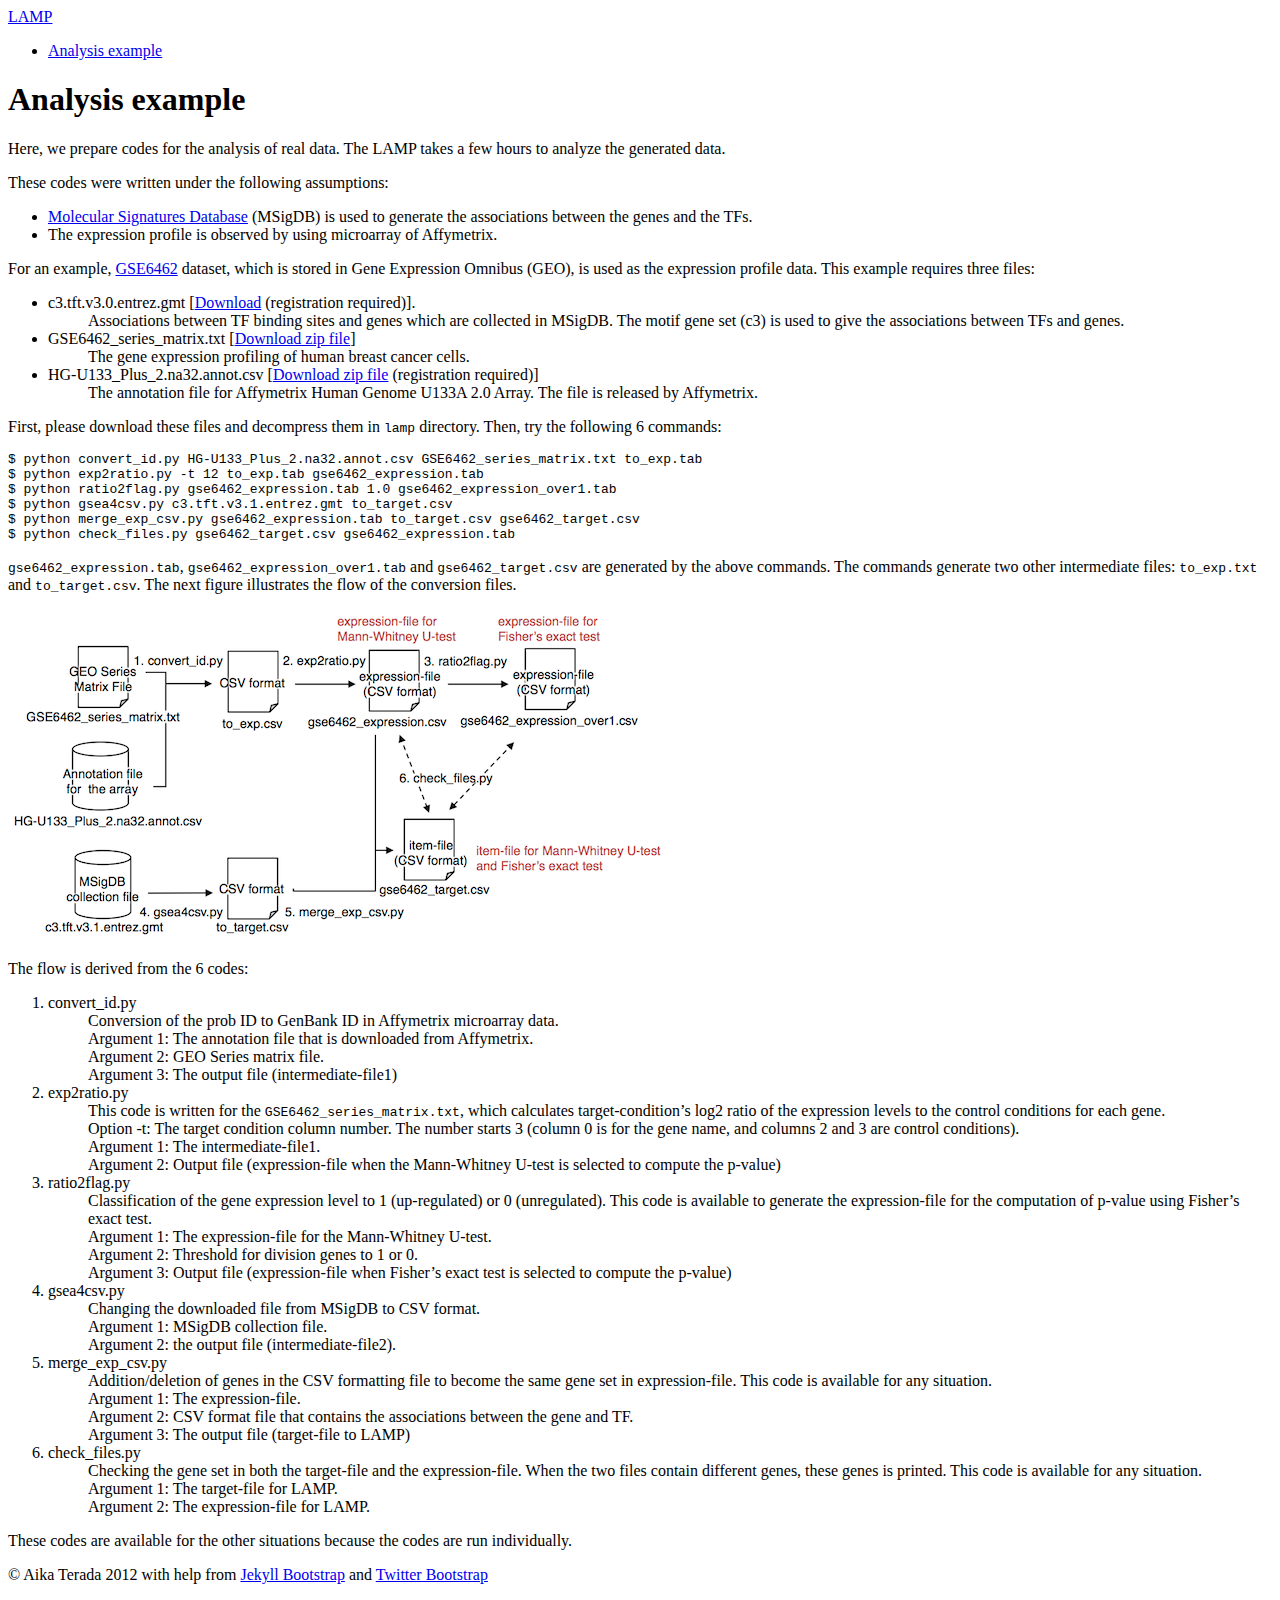
<file: example.html>
<!DOCTYPE html>
<html lang="en">
  <head>
    <meta charset="utf-8">
    <title>Analysis example</title>
    
    <meta name="author" content="Aika Terada">

    <!-- Le HTML5 shim, for IE6-8 support of HTML elements -->
    <!--[if lt IE 9]>
      <script src="http://html5shim.googlecode.com/svn/trunk/html5.js"></script>
    <![endif]-->

    <!-- Le styles -->
    <link href="http://a-terada.github.com/lamp/assets/themes/twitter/bootstrap/css/bootstrap.min.css" rel="stylesheet">
    <link href="http://a-terada.github.com/lamp/assets/themes/twitter/css/style.css?body=1" rel="stylesheet" type="text/css" media="all">

    <!-- Le fav and touch icons -->
  <!-- Update these with your own images
    <link rel="shortcut icon" href="images/favicon.ico">
    <link rel="apple-touch-icon" href="images/apple-touch-icon.png">
    <link rel="apple-touch-icon" sizes="72x72" href="images/apple-touch-icon-72x72.png">
    <link rel="apple-touch-icon" sizes="114x114" href="images/apple-touch-icon-114x114.png">
  -->
  </head>

  <body>

    <div class="navbar">
      <div class="navbar-inner">
        <div class="container">
          <a class="brand" href="http://a-terada.github.com/lamp">LAMP</a>
          <ul class="nav">
            
            
            


  
    
      
      	
      	<li class="active"><a href="http://a-terada.github.com/lamp/example.html" class="active">Analysis example</a></li>
      	
      
    
  
    
      
    
  
    
  
    
  
    
  
    
  



          </ul>
        </div>
      </div>
    </div>

    <div class="container">

      <div class="content">
        
<div class="page-header">
  <h1>Analysis example </h1>
</div>

<div class="row">
  <div class="span12">
    <!--## GEO and MSigDB data-->
<p>Here, we prepare codes for the analysis of real data. The LAMP takes a few hours to analyze the generated data.</p>

<p>These codes were written under the following assumptions:</p>

<ul>
<li><a href='http://www.broadinstitute.org/gsea/msigdb/index.jsp'>Molecular Signatures Database</a> (MSigDB) is used to generate the associations between the genes and the TFs.</li>

<li>The expression profile is observed by using microarray of Affymetrix.</li>
</ul>

<p>For an example, <a href='http://www.ncbi.nlm.nih.gov/geo/query/acc.cgi?acc=GSE6462'>GSE6462</a> dataset, which is stored in Gene Expression Omnibus (GEO), is used as the expression profile data. This example requires three files:</p>

<ul>
<li>
<dt>c3.tft.v3.0.entrez.gmt [<a href='http://www.broadinstitute.org/gsea/msigdb/download_file.jsp?filePath=/resources/msigdb/3.1/c3.tft.v3.1.entrez.gmt'>Download</a> (registration required)].</dt>

<dd>Associations between TF binding sites and genes which are collected in MSigDB. The motif gene set (c3) is used to give the associations between TFs and genes.</dd>
</li>

<li>
<dt>GSE6462_series_matrix.txt [<a href='ftp://ftp.ncbi.nlm.nih.gov/pub/geo/DATA/SeriesMatrix/GSE6462/GSE6462_series_matrix.txt.gz'>Download zip file</a>]</dt>

<dd>The gene expression profiling of human breast cancer cells.</dd>
</li>

<li>
<dt>HG-U133_Plus_2.na32.annot.csv [<a href='http://www.affymetrix.com/Auth/analysis/downloads/na32/ivt/HG-U133_Plus_2.na32.annot.csv.zip'>Download zip file</a> (registration required)]</dt>

<dd>The annotation file for Affymetrix Human Genome U133A 2.0 Array. The file is released by Affymetrix.</dd>
</li>
</ul>

<p>First, please download these files and decompress them in <code>lamp</code> directory. Then, try the following 6 commands:</p>

<pre><code>$ python convert_id.py HG-U133_Plus_2.na32.annot.csv GSE6462_series_matrix.txt to_exp.tab
$ python exp2ratio.py -t 12 to_exp.tab gse6462_expression.tab
$ python ratio2flag.py gse6462_expression.tab 1.0 gse6462_expression_over1.tab
$ python gsea4csv.py c3.tft.v3.1.entrez.gmt to_target.csv
$ python merge_exp_csv.py gse6462_expression.tab to_target.csv gse6462_target.csv
$ python check_files.py gse6462_target.csv gse6462_expression.tab</code></pre>

<p><code>gse6462_expression.tab</code>, <code>gse6462_expression_over1.tab</code> and <code>gse6462_target.csv</code> are generated by the above commands. The commands generate two other intermediate files: <code>to_exp.txt</code> and <code>to_target.csv</code>. The next figure illustrates the flow of the conversion files.</p>

<p><img alt='Image not found' src='images/flow.png' /></p>

<p>The flow is derived from the 6 codes:</p>

<ol>
<li>
<dl>
<dt>convert_id.py</dt>

<dd>Conversion of the prob ID to GenBank ID in Affymetrix microarray data.</dd>

<dd>Argument 1: The annotation file that is downloaded from Affymetrix.</dd>

<dd>Argument 2: GEO Series matrix file.</dd>

<dd>Argument 3: The output file (intermediate-file1)</dd>
</dl>
</li>

<li>
<dl>
<dt>exp2ratio.py</dt>

<dd>This code is written for the <code>GSE6462_series_matrix.txt</code>, which calculates target-condition&#8217;s log2 ratio of the expression levels to the control conditions for each gene.</dd>

<dd>Option -t: The target condition column number. The number starts 3 (column 0 is for the gene name, and columns 2 and 3 are control conditions).</dd>

<dd>Argument 1: The intermediate-file1.</dd>

<dd>Argument 2: Output file (expression-file when the Mann-Whitney U-test is selected to compute the p-value)</dd>
</dl>
</li>

<li>
<dl>
<dt>ratio2flag.py</dt>

<dd>Classification of the gene expression level to 1 (up-regulated) or 0 (unregulated). This code is available to generate the expression-file for the computation of p-value using Fisher&#8217;s exact test.</dd>

<dd>Argument 1: The expression-file for the Mann-Whitney U-test.</dd>

<dd>Argument 2: Threshold for division genes to 1 or 0.</dd>

<dd>Argument 3: Output file (expression-file when Fisher&#8217;s exact test is selected to compute the p-value)</dd>
</dl>
</li>

<li>
<dl>
<dt>gsea4csv.py</dt>

<dd>Changing the downloaded file from MSigDB to CSV format.</dd>

<dd>Argument 1: MSigDB collection file.</dd>

<dd>Argument 2: the output file (intermediate-file2).</dd>
</dl>
</li>

<li>
<dl>
<dt>merge_exp_csv.py</dt>

<dd>Addition/deletion of genes in the CSV formatting file to become the same gene set in expression-file. This code is available for any situation.</dd>

<dd>Argument 1: The expression-file.</dd>

<dd>Argument 2: CSV format file that contains the associations between the gene and TF.</dd>

<dd>Argument 3: The output file (target-file to LAMP)</dd>
</dl>
</li>

<li>
<dl>
<dt>check_files.py</dt>

<dd>Checking the gene set in both the target-file and the expression-file. When the two files contain different genes, these genes is printed. This code is available for any situation.</dd>

<dd>Argument 1: The target-file for LAMP.</dd>

<dd>Argument 2: The expression-file for LAMP.</dd>
</dl>
</li>
</ol>

<p>These codes are available for the other situations because the codes are run individually.</p>
  </div>
</div>


      </div>

      <footer>
        <p>&copy; Aika Terada 2012 
          with help from <a href="http://jekyllbootstrap.com" target="_blank" title="The Definitive Jekyll Blogging Framework">Jekyll Bootstrap</a>
          and <a href="http://twitter.github.com/bootstrap/" target="_blank">Twitter Bootstrap</a>
        </p>
      </footer>

    </div> <!-- /container -->

    


  <script type="text/javascript">
  var _gaq = _gaq || [];
  _gaq.push(['_setAccount', 'UA-37265974-1']);
  _gaq.push(['_trackPageview']);

  (function() {
    var ga = document.createElement('script'); ga.type = 'text/javascript'; ga.async = true;
    ga.src = ('https:' == document.location.protocol ? 'https://ssl' : 'http://www') + '.google-analytics.com/ga.js';
    var s = document.getElementsByTagName('script')[0]; s.parentNode.insertBefore(ga, s);
  })();
</script>



  </body>
</html>
</file>
<file: assets/themes/twitter/css/style.css>
/* Override some defaults */
html, body {
  background-color: #eee;
}
.navbar {
  margin-bottom: 0;
}
.container > footer {
  margin-top: 20px;
}
.container > footer p {
  text-align: center; /* center align it with the container */
}

/* The white background content wrapper */
.content {
  background-color: #fff;
  padding: 20px;
  margin: 0 -20px; /* negative indent the amount of the padding to maintain the grid system */
  -webkit-border-radius: 0 0 6px 6px;
     -moz-border-radius: 0 0 6px 6px;
          border-radius: 0 0 6px 6px;
  -webkit-box-shadow: 0 1px 2px rgba(0,0,0,.15);
     -moz-box-shadow: 0 1px 2px rgba(0,0,0,.15);
          box-shadow: 0 1px 2px rgba(0,0,0,.15);
}

/* Page header tweaks */
.page-header {
  background-color: #f5f5f5;
  padding: 20px 20px 10px;
  margin: -20px -20px 20px;
}

.topbar .btn {
  border: 0;
}


/* tag_box ======================================================== */

.tag_box {
	list-style:none;
	margin:0;
	padding:5px 0 ;
	overflow:hidden;
}
.tag_box li {
	line-height:28px;
}
.tag_box.inline li {
	float:left;
}
.tag_box a {
	padding: 3px 6px;
	margin: 2px;
	background: #eee;
	color:#005F6B;
	border-radius: 3px;
	text-decoration:none;
}
.tag_box a span{
	vertical-align:super;
	font-size:0.8em;
}
.tag_box a.active {
	background:#57A957;
	border:1px solid #4C964D;
	color:#FFF;
}
</file>
